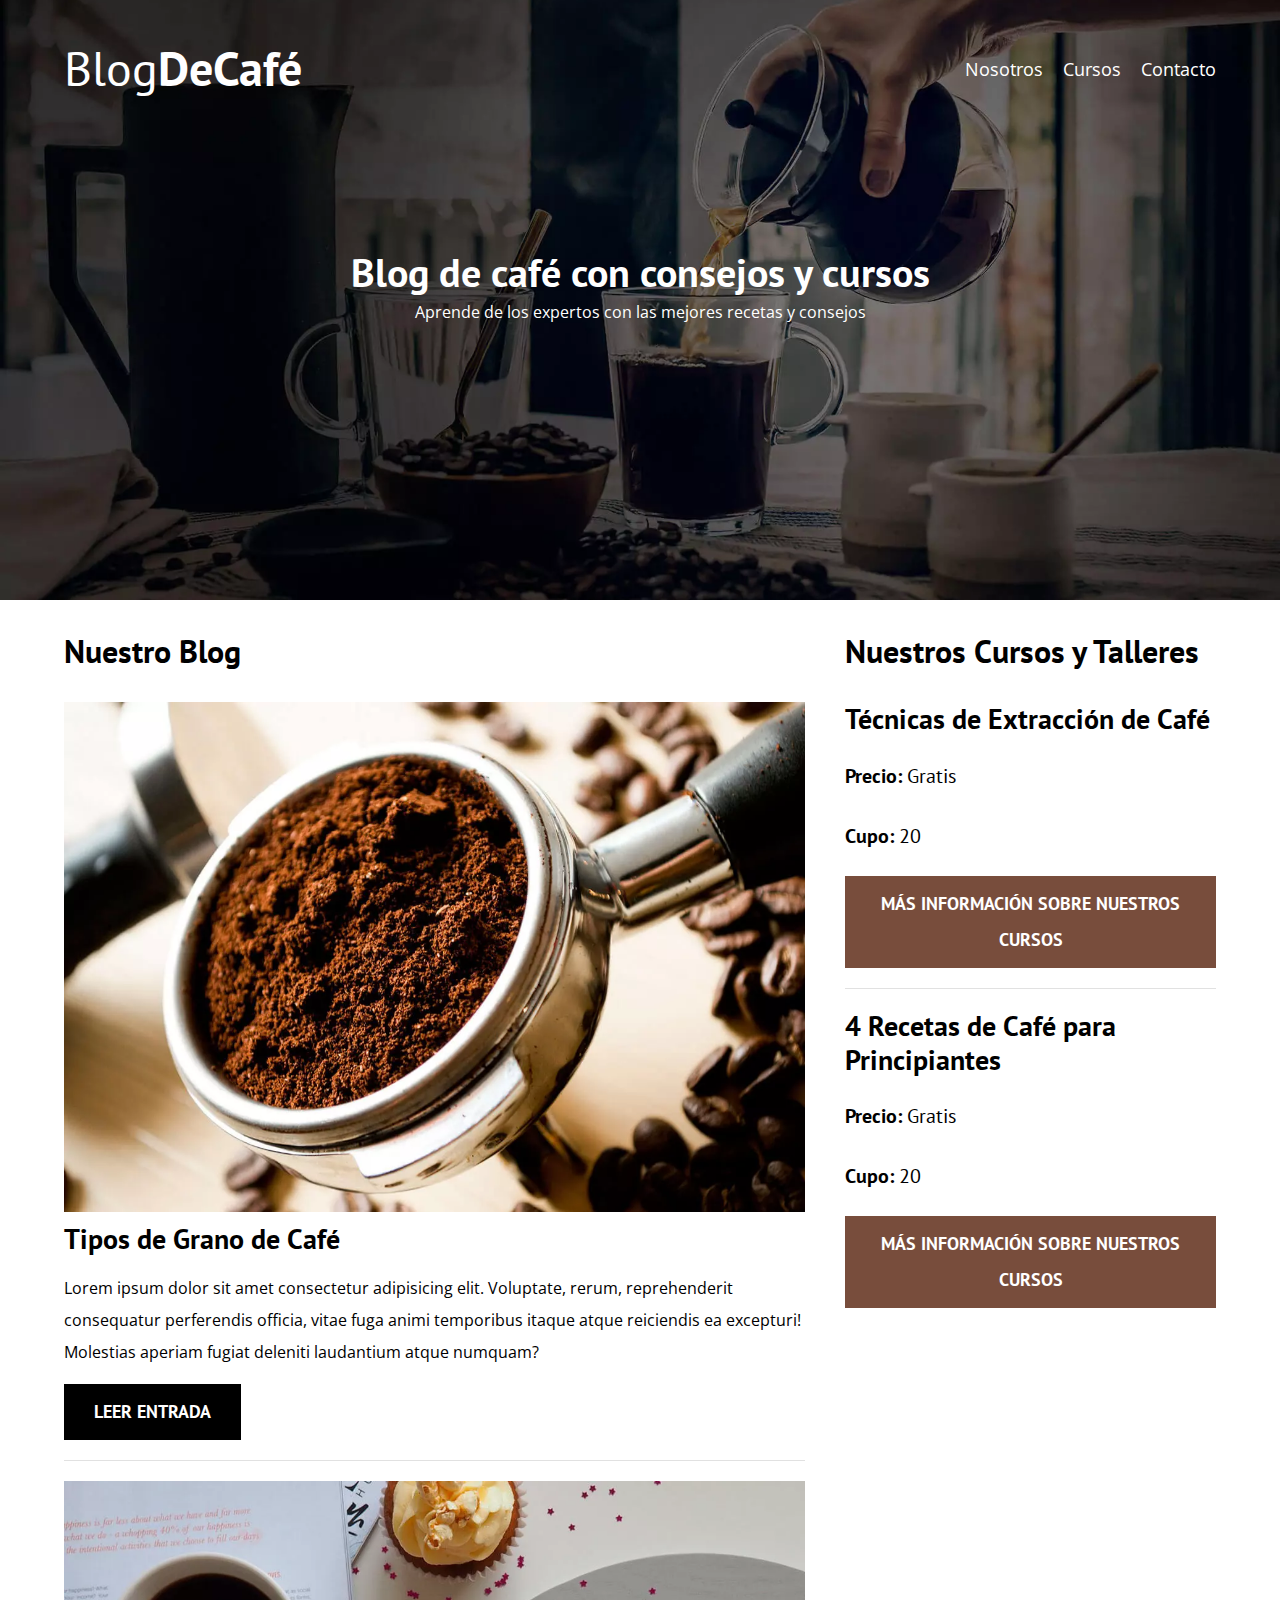
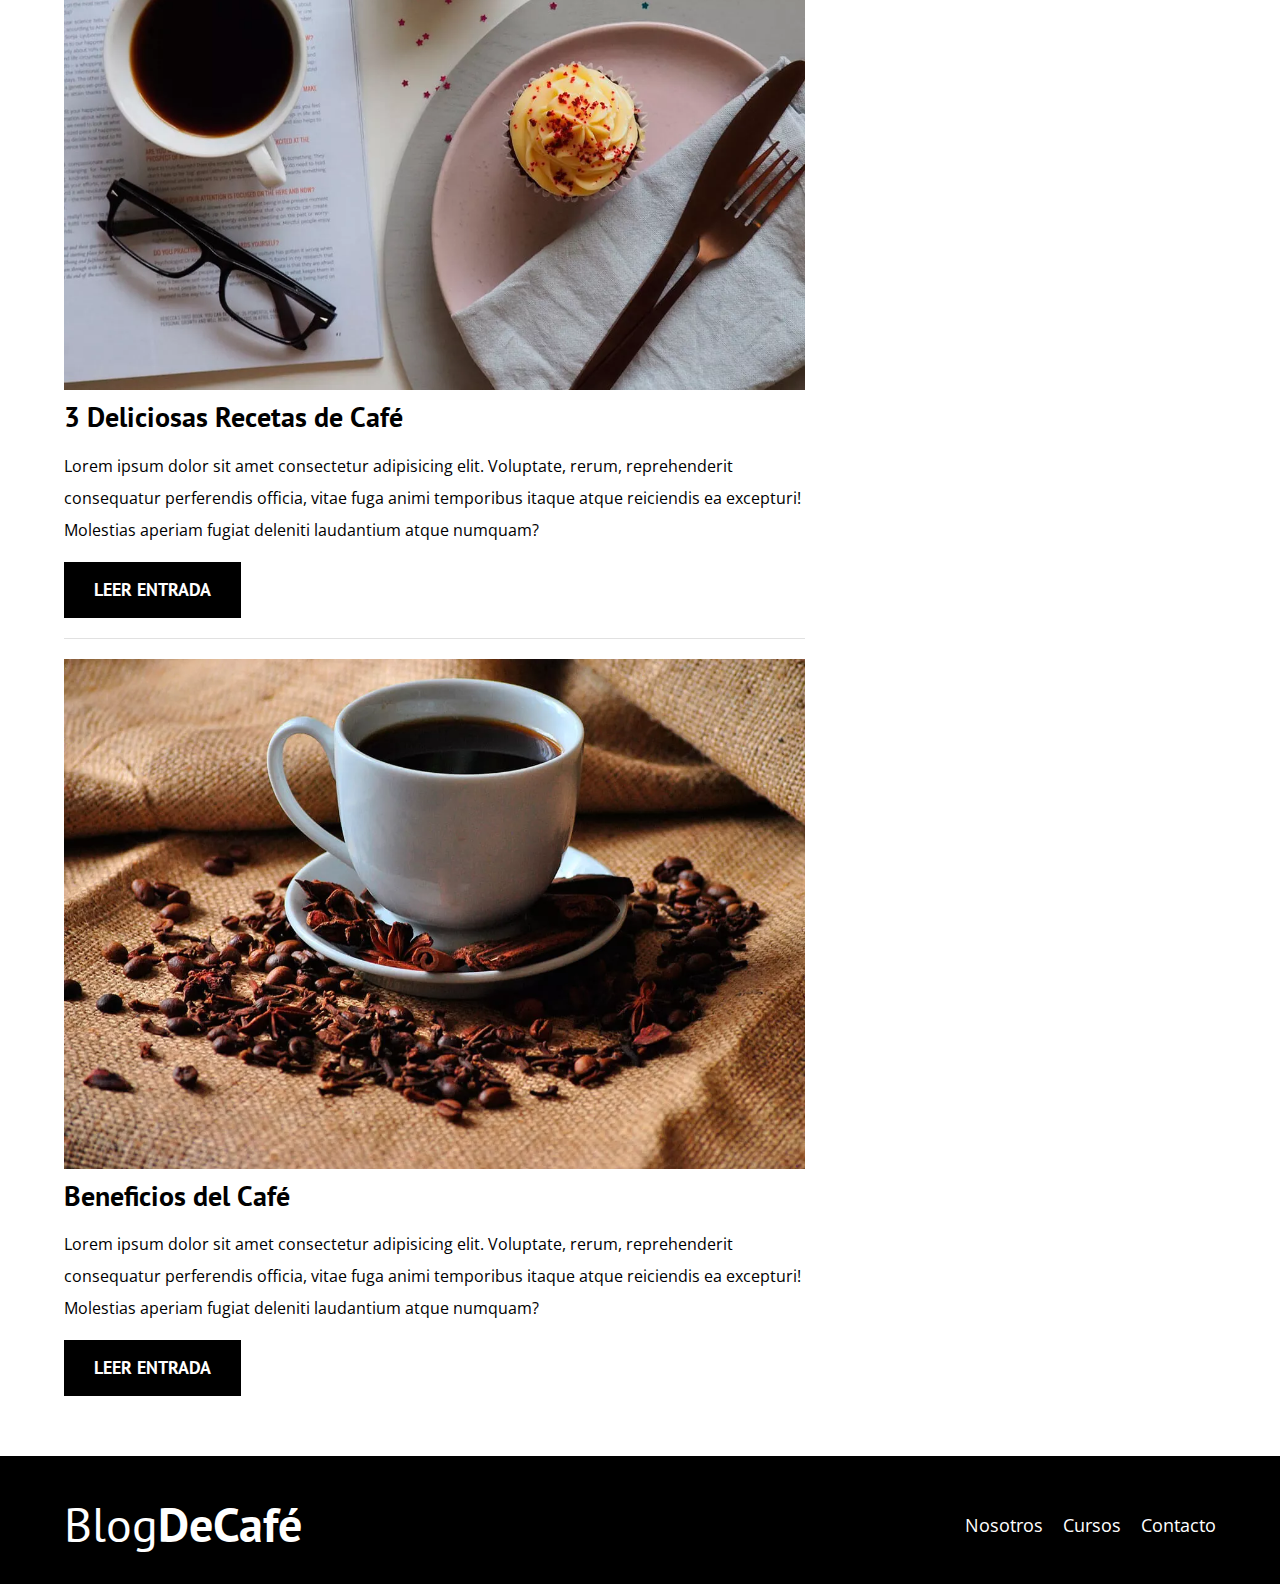
<file: index.html>
<!DOCTYPE html>
<html lang="en">
<head>
    <meta charset="UTF-8">
    <meta name="viewport" content="width=device-width, initial-scale=1.0">
    <title>BlogDeCafé</title>
    <meta name="description" content="Página web de blog de café">

    <!-- Prefetch -->
    <link rel="prefetch" href="nosotros.html" as="document">

    <!-- Preload -->
    <link rel="preload" href="css/normalize.css" as="style">
    <link rel="stylesheet" href="css/normalize.css">

    <link rel="preload" href="https://fonts.googleapis.com/css2?family=Open+Sans&family=PT+Sans:wght@400;700&display=swap"  crossorigin="crossorigin" as="font">
    <link href="https://fonts.googleapis.com/css2?family=Open+Sans&family=PT+Sans:wght@400;700&display=swap" rel="stylesheet">
    
    <link rel="preload" href="css/style.css" as="style">
    <link rel="stylesheet" href="css/style.css">
</head>
<body>

    <header class="header">

        <div class="contenedor">
            <div class="barra">
                <a class="logo" href="index.html">
                    <h1 class="logo__nombre no-margin centrar-texto">Blog<span class="logo__bold">DeCafé</span></h1>
                </a>

                <nav class="navegacion">
                    <a href="nosotros.html" class="navegacion__enlace">Nosotros</a>
                    <a href="cursos.html" class="navegacion__enlace">Cursos</a>
                    <a href="contacto.html" class="navegacion__enlace">Contacto</a>
                </nav>
            </div>
        </div>

        <div class="header__texto">
            <h2 class="no-margin">Blog de café con consejos y cursos</h2>
            <p class="no-margin">Aprende de los expertos con las mejores recetas y consejos</p>
        </div>
    </header>

    <div class="contenedor contenido-principal">
        <main class="blog">
            <h3>Nuestro Blog</h3>

            <article class="entrada">
                <div class="entrada__imagen">
                    <picture>
                        <source loading="lazy"  srcset="img/blog1.webp" type="image/webp">
                        <img loading="lazy" src="img/blog1.jpg" alt="imagen blog"> 
                    </picture>
                </div>

                <div class="entrada__contenido">
                    <h4 class="no-margin">Tipos de Grano de Café</h4>
                    <p>Lorem ipsum dolor sit amet consectetur adipisicing elit. Voluptate, rerum, reprehenderit consequatur perferendis officia, vitae fuga animi temporibus itaque atque reiciendis ea excepturi! Molestias aperiam fugiat deleniti laudantium atque numquam?</p>
                    <a href="entrada.html" class="boton boton--primario">Leer Entrada</a>
                </div>
            </article>

            <article class="entrada">
                <div class="entrada__imagen">
                    <picture>
                        <source loading="lazy"  srcset="img/blog2.webp" type="image/webp">
                        <img loading="lazy" src="img/blog2.jpg" alt="imagen blog"> 
                    </picture>
                </div>

                <div class="entrada__contenido">
                    <h4 class="no-margin">3 Deliciosas Recetas de Café</h4>
                    <p>Lorem ipsum dolor sit amet consectetur adipisicing elit. Voluptate, rerum, reprehenderit consequatur perferendis officia, vitae fuga animi temporibus itaque atque reiciendis ea excepturi! Molestias aperiam fugiat deleniti laudantium atque numquam?</p>
                    <a href="entrada.html" class="boton boton--primario">Leer Entrada</a>
                </div>
            </article>

            <article class="entrada">
                <div class="entrada__imagen">
                    <picture>
                        <source loading="lazy"  srcset="img/blog3.webp" type="image/webp">
                        <img loading="lazy" src="img/blog3.jpg" alt="imagen blog"> 
                    </picture>
                </div>

                <div class="entrada__contenido">
                    <h4 class="no-margin">Beneficios del Café</h4>
                    <p>Lorem ipsum dolor sit amet consectetur adipisicing elit. Voluptate, rerum, reprehenderit consequatur perferendis officia, vitae fuga animi temporibus itaque atque reiciendis ea excepturi! Molestias aperiam fugiat deleniti laudantium atque numquam?</p>
                    <a href="entrada.html" class="boton boton--primario">Leer Entrada</a>
                </div>
            </article>
        </main>
        <aside class="sidebar">
            <h3>Nuestros Cursos y Talleres</h3>

            <ul class="cursos no-padding">
                <li class="widget-curso">
                    <h4 class="no-margin">Técnicas de Extracción de Café</h4>
                    <p class="widget-curso__label">Precio: 
                        <span class="widget-curso__info">Gratis</span>
                    </p>
                    <p class="widget-curso__label">Cupo: 
                        <span class="widget-curso__info">20</span>
                    </p>
                    <a href="entrada.html" class="boton boton--secundario">Más Información sobre nuestros cursos</a>
                </li>

                <li class="widget-curso">
                    <h4 class="no-margin">4 Recetas de Café para Principiantes</h4>
                    <p class="widget-curso__label">Precio: 
                        <span class="widget-curso__info">Gratis</span>
                    </p>
                    <p class="widget-curso__label">Cupo: 
                        <span class="widget-curso__info">20</span>
                    </p>
                    <a href="entrada.html" class="boton boton--secundario">Más Información sobre nuestros cursos</a>
                </li>
            </ul>
        </aside>
    </div>

    <footer class="footer">
        <div class="contenedor">
            <div class="barra">
                <a class="logo" href="index.html">
                    <h1 class="logo__nombre no-margin centrar-texto">Blog<span class="logo__bold">DeCafé</span></h1>
                </a>

                <nav class="navegacion">
                    <a href="nosotros.html" class="navegacion__enlace">Nosotros</a>
                    <a href="cursos.html" class="navegacion__enlace">Cursos</a>
                    <a href="contacto.html" class="navegacion__enlace">Contacto</a>
                </nav>
            </div>
        </div>
    </footer>
    
    <script src="js/modernizr.js"></script>
</body>
</html>
</file>
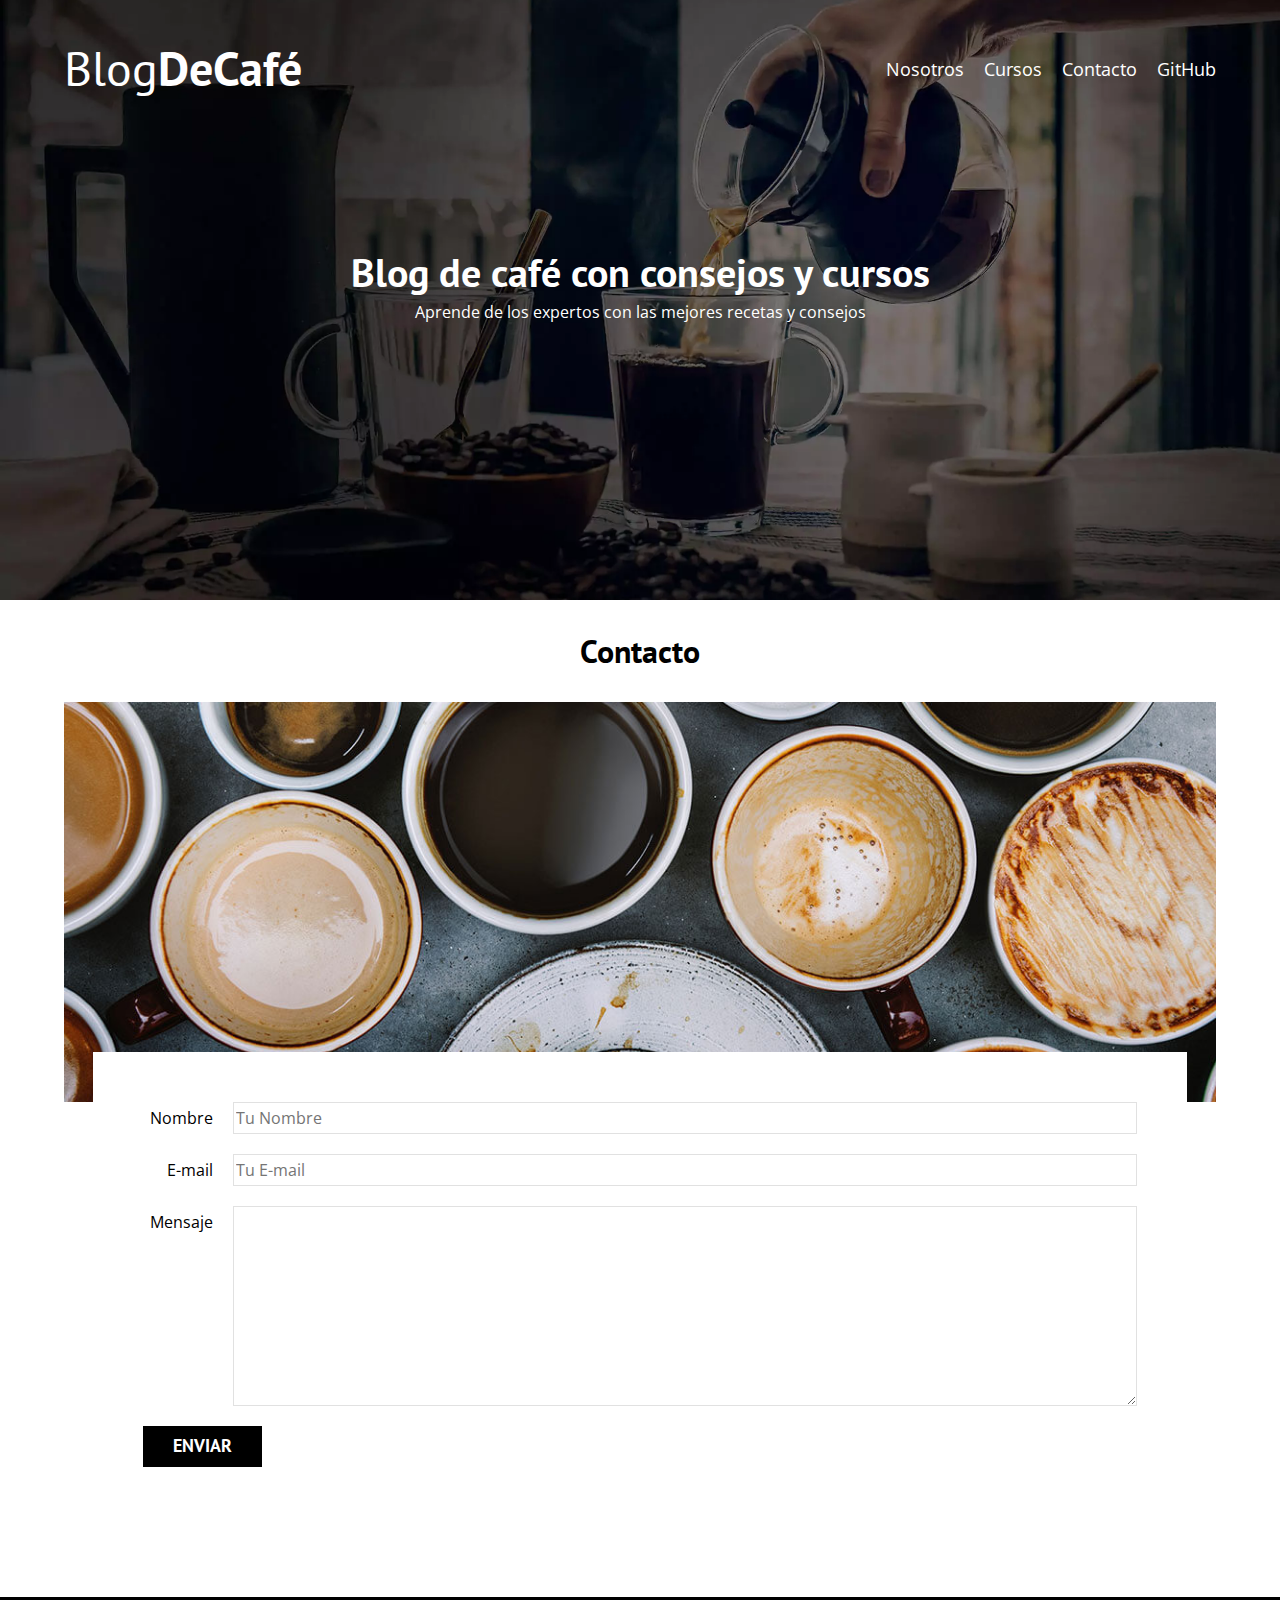
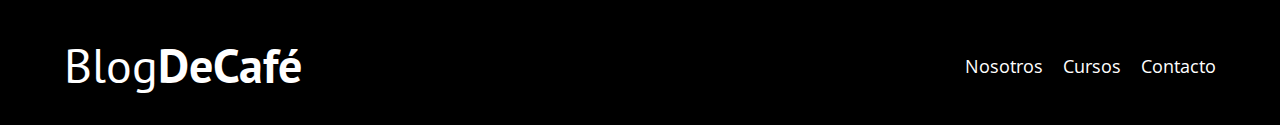
<file: contacto.html>
<!DOCTYPE html>
<html lang="en">
<head>
    <meta charset="UTF-8">
    <meta name="viewport" content="width=device-width, initial-scale=1.0">
    <title>BlogDeCafé</title>
    <link rel="stylesheet" href="css/normalize.css">
    <link href="https://fonts.googleapis.com/css2?family=Open+Sans&family=PT+Sans:wght@400;700&display=swap" rel="stylesheet">
    <link rel="stylesheet" href="css/style.css">
</head>
<body>

    <header class="header">

        <div class="contenedor">
            <div class="barra">
                <a class="logo" href="index.html">
                    <h1 class="logo__nombre no-margin centrar-texto">Blog<span class="logo__bold">DeCafé</span></h1>
                </a>

                <nav class="navegacion">
                    <a href="nosotros.html" class="navegacion__enlace">Nosotros</a>
                    <a href="cursos.html" class="navegacion__enlace">Cursos</a>
                    <a href="contacto.html" class="navegacion__enlace">Contacto</a>
                </nav>
            </div>
        </div>

        <div class="header__texto">
            <h2 id="heading" class="no-margin">Blog de café con consejos y cursos</h2>
            <p class="no-margin">Aprende de los expertos con las mejores recetas y consejos</p>
        </div>
    </header>

    <main class="contenedor">
        <h3 class="centrar-texto">Contacto</h3>

        <div class="contacto-bg"></div>

        <form class="formulario">
            <div class="campo">
                <label class="campo__label" for="nombre">Nombre</label>
                <input 
                    class="campo__field"
                    type="text" 
                    placeholder="Tu Nombre" 
                    id="nombre"
                >
            </div>
            <div class="campo">
                <label class="campo__label" for="email">E-mail</label>
                <input 
                    class="campo__field"
                    type="email" 
                    placeholder="Tu E-mail" 
                    id="email"
                >
            </div>
            <div class="campo">
                <label class="campo__label" for="mensaje">Mensaje</label>
                <textarea 
                    class="campo__field campo__field--textarea"
                    id="mensaje"
                ></textarea>
            </div>

            <div class="campo">
                <input type="submit" value="Enviar" class="boton boton--primario">
            </div>
        </form>

        
    </main>

    <footer class="footer">
        <div class="contenedor">
            <div class="barra">
                <a class="logo" href="index.html">
                    <h1 class="logo__nombre no-margin centrar-texto">Blog<span class="logo__bold">DeCafé</span></h1>
                </a>

                <nav class="navegacion">
                    <a href="nosotros.html" class="navegacion__enlace">Nosotros</a>
                    <a href="cursos.html" class="navegacion__enlace">Cursos</a>
                    <a href="contacto.html" class="navegacion__enlace">Contacto</a>
                </nav>
            </div>
        </div>
    </footer>
    <script src="js/modernizr.js"></script>
    <script src="js/app.js"></script>
</body>
</html>
</file>
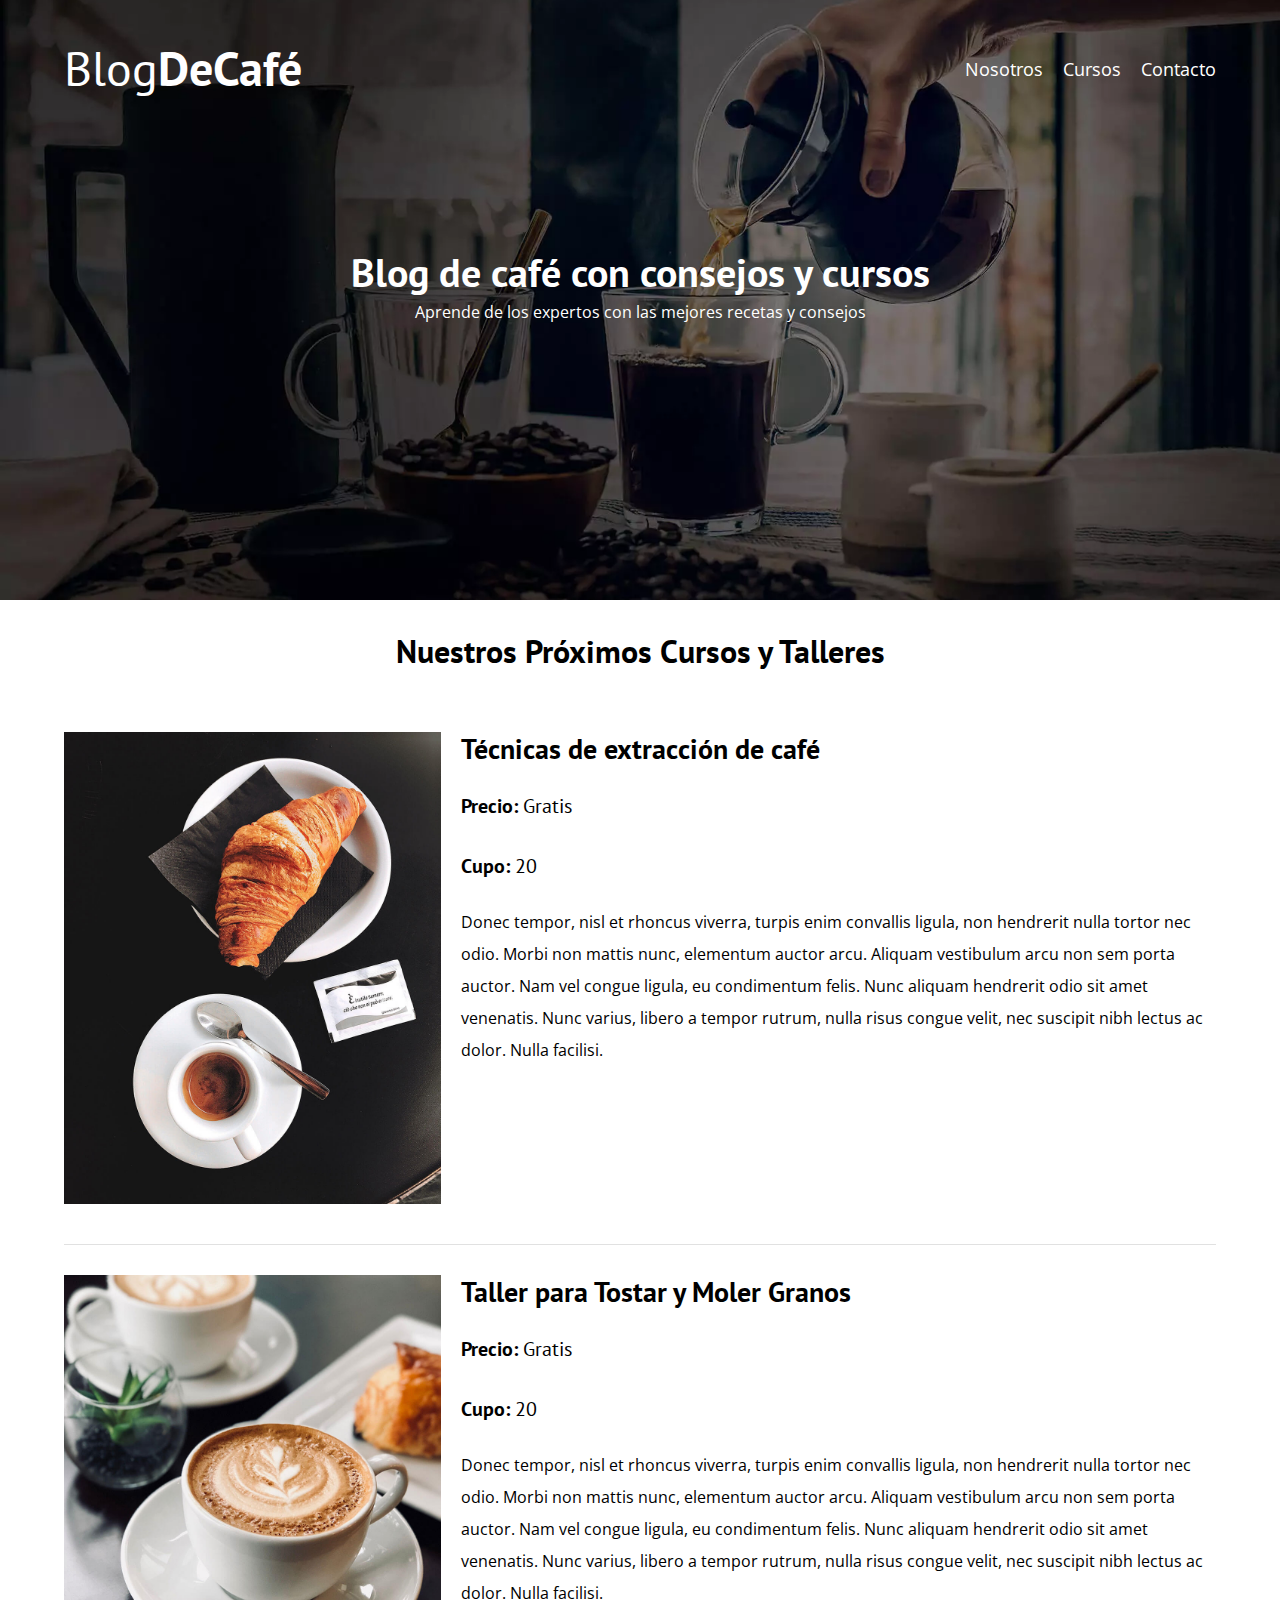
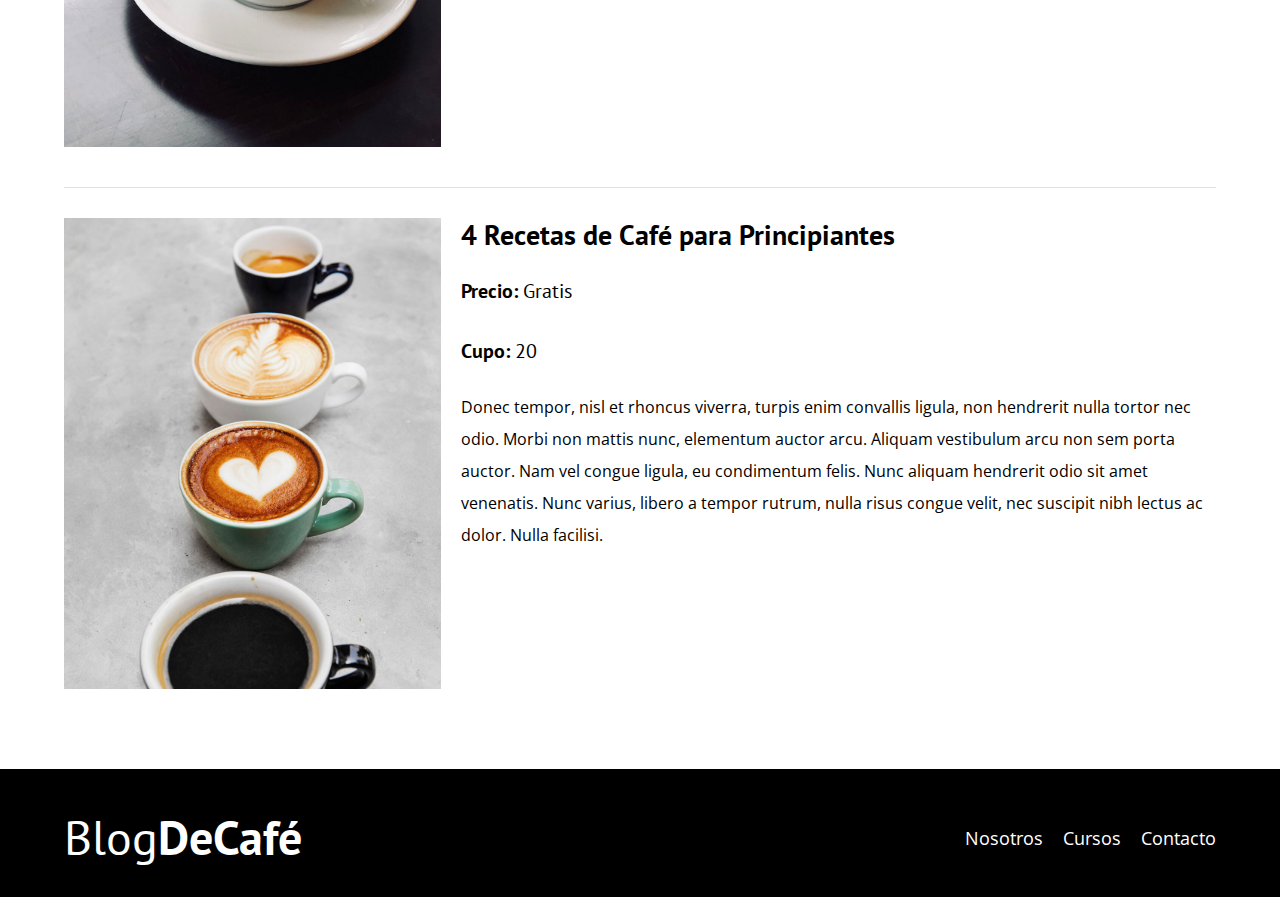
<file: cursos.html>
<!DOCTYPE html>
<html lang="en">
<head>
    <meta charset="UTF-8">
    <meta name="viewport" content="width=device-width, initial-scale=1.0">
    <title>BlogDeCafé</title>
    <link rel="stylesheet" href="css/normalize.css">
    <link href="https://fonts.googleapis.com/css2?family=Open+Sans&family=PT+Sans:wght@400;700&display=swap" rel="stylesheet">
    <link rel="stylesheet" href="css/style.css">
</head>
<body>

    <header class="header">

        <div class="contenedor">
            <div class="barra">
                <a class="logo" href="index.html">
                    <h1 class="logo__nombre no-margin centrar-texto">Blog<span class="logo__bold">DeCafé</span></h1>
                </a>

                <nav class="navegacion">
                    <a href="nosotros.html" class="navegacion__enlace">Nosotros</a>
                    <a href="cursos.html" class="navegacion__enlace">Cursos</a>
                    <a href="contacto.html" class="navegacion__enlace">Contacto</a>
                </nav>
            </div>
        </div>

        <div class="header__texto">
            <h2 class="no-margin">Blog de café con consejos y cursos</h2>
            <p class="no-margin">Aprende de los expertos con las mejores recetas y consejos</p>
        </div>
    </header>

    <main class="contenedor">
        <h3 class="centrar-texto">Nuestros Próximos Cursos y Talleres</h3>

        <div class="curso">
            <div class="curso__imagen">
                <img src="img/curso1.jpg" alt="Imagen del curso">
            </div>
            <div class="curso__informacion">
                <h4 class="no-margin">Técnicas de extracción de café</h4>
                <p class="curso__label">Precio: 
                    <span class="curso__info">Gratis</span>
                </p>
                <p class="curso__label">Cupo: 
                    <span class="curso__info">20</span>
                </p>
                <p class="curso__descripcion">
                    Donec tempor, nisl et rhoncus viverra, turpis enim convallis ligula, non hendrerit nulla tortor nec odio. Morbi non mattis nunc, elementum auctor arcu. Aliquam vestibulum arcu non sem porta auctor. Nam vel congue ligula, eu condimentum felis. Nunc aliquam hendrerit odio sit amet venenatis. Nunc varius, libero a tempor rutrum, nulla risus congue velit, nec suscipit nibh lectus ac dolor. Nulla facilisi.
                </p>
            </div> <!--.curso-informacion-->
        </div> <!--.curso -->

        <div class="curso">
            <div class="curso__imagen">
                <img src="img/curso2.jpg" alt="Imagen del curso">
            </div>
            <div class="curso__informacion">
                <h4 class="no-margin">Taller para Tostar y Moler Granos</h4>
                <p class="curso__label">Precio: 
                    <span class="curso__info">Gratis</span>
                </p>
                <p class="curso__label">Cupo: 
                    <span class="curso__info">20</span>
                </p>
                <p class="curso__descripcion">
                    Donec tempor, nisl et rhoncus viverra, turpis enim convallis ligula, non hendrerit nulla tortor nec odio. Morbi non mattis nunc, elementum auctor arcu. Aliquam vestibulum arcu non sem porta auctor. Nam vel congue ligula, eu condimentum felis. Nunc aliquam hendrerit odio sit amet venenatis. Nunc varius, libero a tempor rutrum, nulla risus congue velit, nec suscipit nibh lectus ac dolor. Nulla facilisi.
                </p>
            </div> <!--.curso-informacion-->
        </div> <!--.curso -->

        <div class="curso">
            <div class="curso__imagen">
                <img src="img/curso3.jpg" alt="Imagen del curso">
            </div>
            <div class="curso__informacion">
                <h4 class="no-margin">4 Recetas de Café para Principiantes</h4>
                <p class="curso__label">Precio: 
                    <span class="curso__info">Gratis</span>
                </p>
                <p class="curso__label">Cupo: 
                    <span class="curso__info">20</span>
                </p>
                <p class="curso__descripcion">
                    Donec tempor, nisl et rhoncus viverra, turpis enim convallis ligula, non hendrerit nulla tortor nec odio. Morbi non mattis nunc, elementum auctor arcu. Aliquam vestibulum arcu non sem porta auctor. Nam vel congue ligula, eu condimentum felis. Nunc aliquam hendrerit odio sit amet venenatis. Nunc varius, libero a tempor rutrum, nulla risus congue velit, nec suscipit nibh lectus ac dolor. Nulla facilisi.
                </p>
            </div> <!--.curso-informacion-->
        </div> <!--.curso -->

        
    </main>

    <footer class="footer">
        <div class="contenedor">
            <div class="barra">
                <a class="logo" href="index.html">
                    <h1 class="logo__nombre no-margin centrar-texto">Blog<span class="logo__bold">DeCafé</span></h1>
                </a>

                <nav class="navegacion">
                    <a href="nosotros.html" class="navegacion__enlace">Nosotros</a>
                    <a href="cursos.html" class="navegacion__enlace">Cursos</a>
                    <a href="contacto.html" class="navegacion__enlace">Contacto</a>
                </nav>
            </div>
        </div>
    </footer>
    <script src="js/modernizr.js"></script>
</body>
</html>
</file>
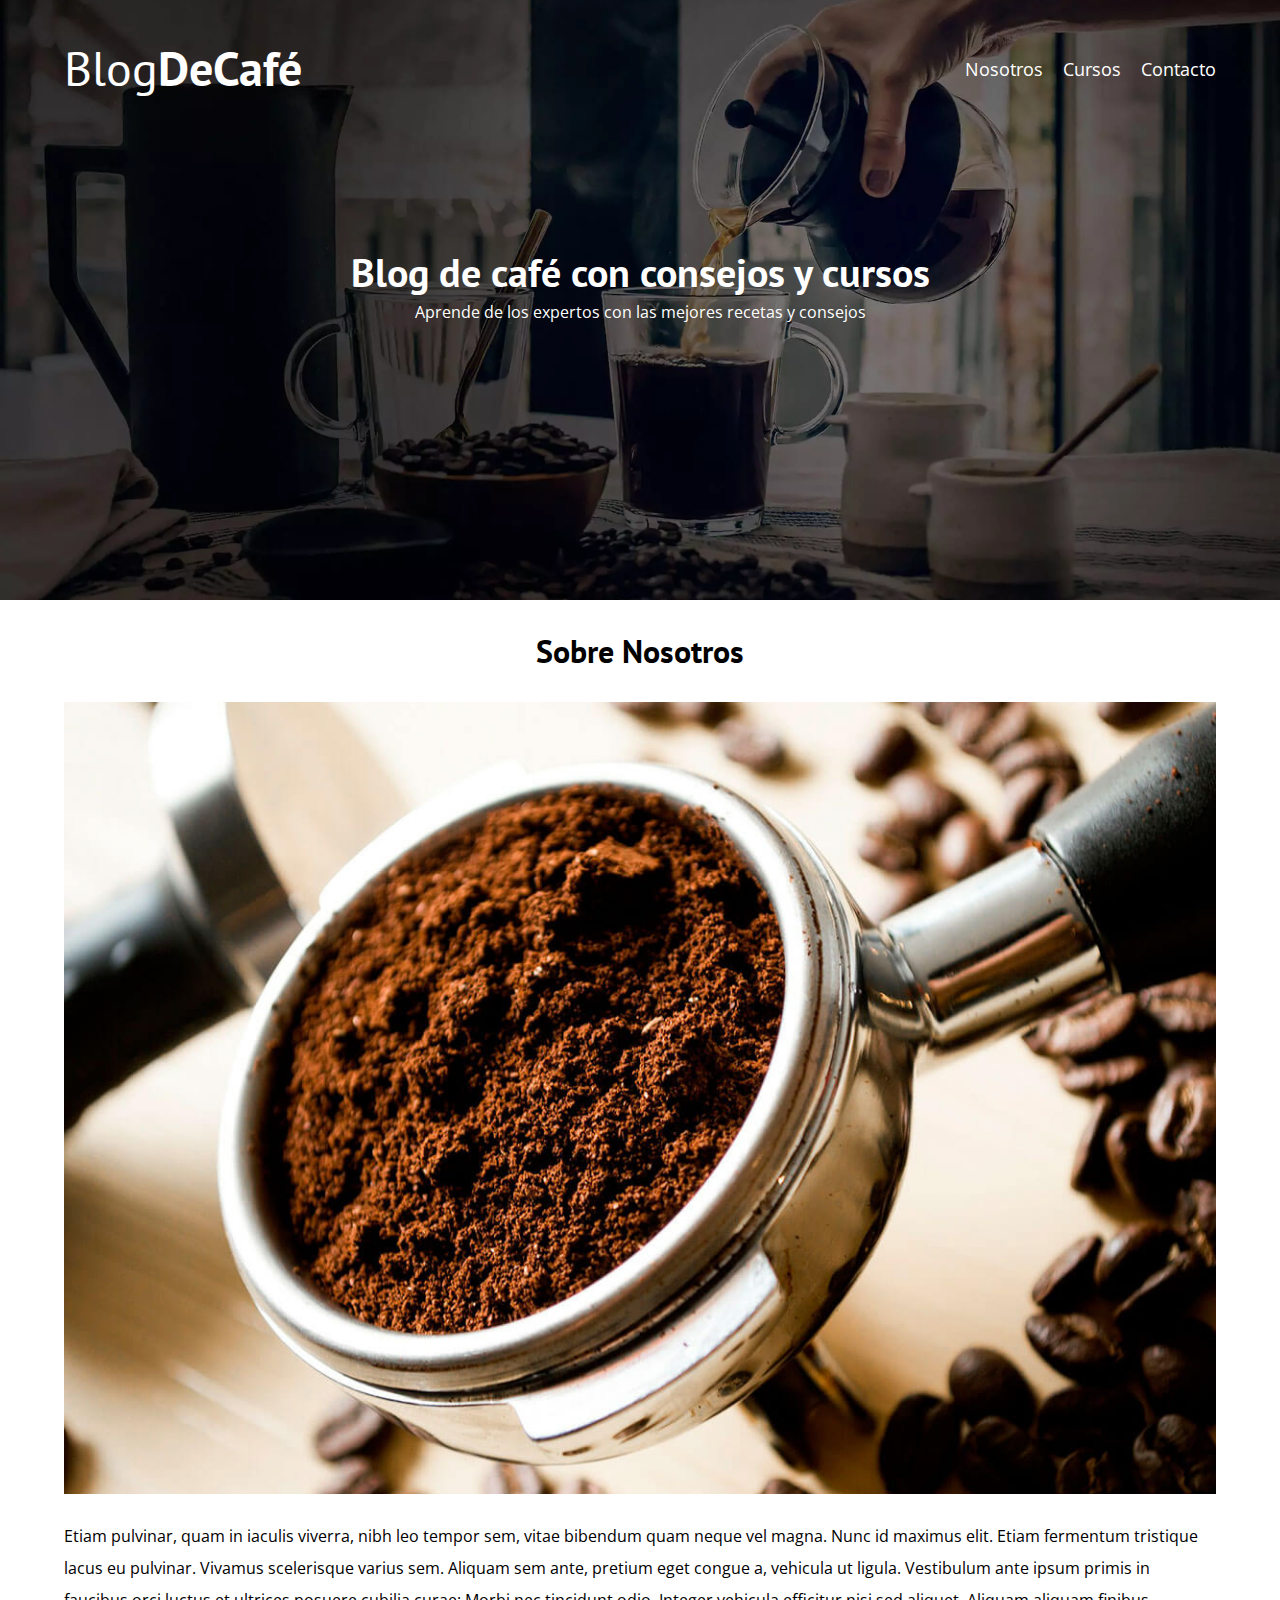
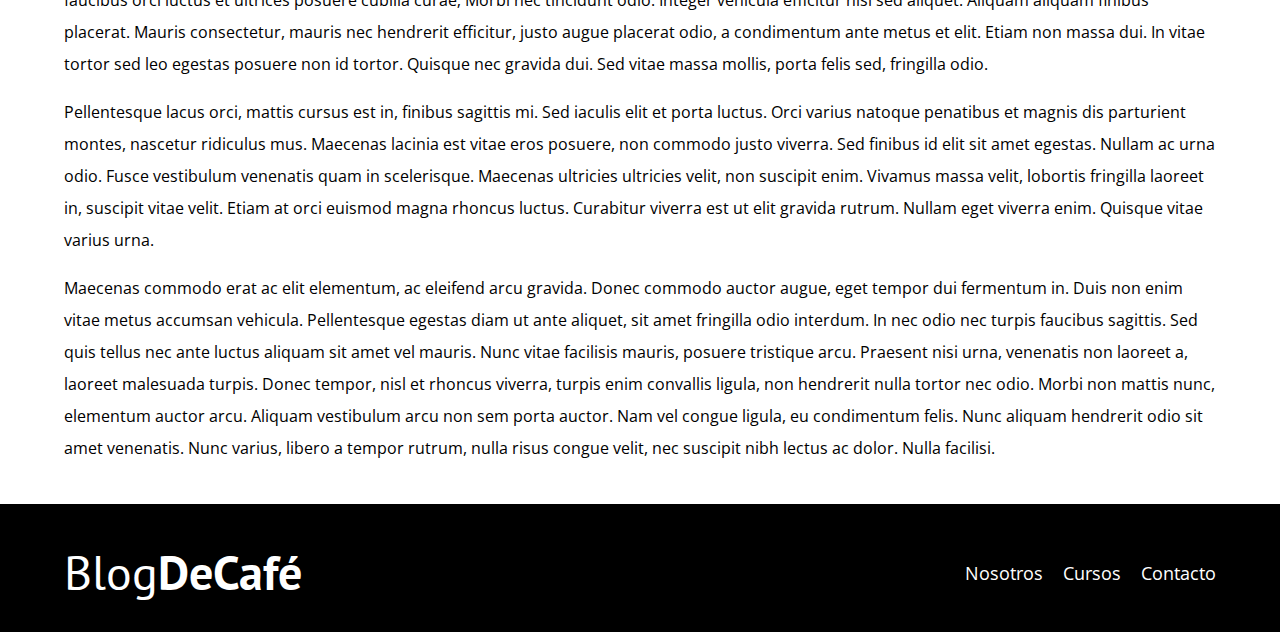
<file: entrada.html>
<!DOCTYPE html>
<html lang="en">
<head>
    <meta charset="UTF-8">
    <meta name="viewport" content="width=device-width, initial-scale=1.0">
    <title>BlogDeCafé</title>
    <link rel="stylesheet" href="css/normalize.css">
    <link href="https://fonts.googleapis.com/css2?family=Open+Sans&family=PT+Sans:wght@400;700&display=swap" rel="stylesheet">
    <link rel="stylesheet" href="css/style.css">
</head>
<body>

    <header class="header">

        <div class="contenedor">
            <div class="barra">
                <a class="logo" href="index.html">
                    <h1 class="logo__nombre no-margin centrar-texto">Blog<span class="logo__bold">DeCafé</span></h1>
                </a>

                <nav class="navegacion">
                    <a href="nosotros.html" class="navegacion__enlace">Nosotros</a>
                    <a href="cursos.html" class="navegacion__enlace">Cursos</a>
                    <a href="contacto.html" class="navegacion__enlace">Contacto</a>
                </nav>
            </div>
        </div>

        <div class="header__texto">
            <h2 class="no-margin">Blog de café con consejos y cursos</h2>
            <p class="no-margin">Aprende de los expertos con las mejores recetas y consejos</p>
        </div>
    </header>

    <main class="contenedor">
        <h3 class="centrar-texto">Sobre Nosotros</h3>

        <img src="img/blog1.jpg" alt="imagen del blog">

        <p>Etiam pulvinar, quam in iaculis viverra, nibh leo tempor sem, vitae bibendum quam neque vel magna. Nunc id maximus elit. Etiam fermentum tristique lacus eu pulvinar. Vivamus scelerisque varius sem. Aliquam sem ante, pretium eget congue a, vehicula ut ligula. Vestibulum ante ipsum primis in faucibus orci luctus et ultrices posuere cubilia curae; Morbi nec tincidunt odio. Integer vehicula efficitur nisi sed aliquet. Aliquam aliquam finibus placerat. Mauris consectetur, mauris nec hendrerit efficitur, justo augue placerat odio, a condimentum ante metus et elit. Etiam non massa dui. In vitae tortor sed leo egestas posuere non id tortor. Quisque nec gravida dui. Sed vitae massa mollis, porta felis sed, fringilla odio.</p>

        <p> Pellentesque lacus orci, mattis cursus est in, finibus sagittis mi. Sed iaculis elit et porta luctus. Orci varius natoque penatibus et magnis dis parturient montes, nascetur ridiculus mus. Maecenas lacinia est vitae eros posuere, non commodo justo viverra. Sed finibus id elit sit amet egestas. Nullam ac urna odio. Fusce vestibulum venenatis quam in scelerisque. Maecenas ultricies ultricies velit, non suscipit enim. Vivamus massa velit, lobortis fringilla laoreet in, suscipit vitae velit. Etiam at orci euismod magna rhoncus luctus. Curabitur viverra est ut elit gravida rutrum. Nullam eget viverra enim. Quisque vitae varius urna.</p>

        <p>Maecenas commodo erat ac elit elementum, ac eleifend arcu gravida. Donec commodo auctor augue, eget tempor dui fermentum in. Duis non enim vitae metus accumsan vehicula. Pellentesque egestas diam ut ante aliquet, sit amet fringilla odio interdum. In nec odio nec turpis faucibus sagittis. Sed quis tellus nec ante luctus aliquam sit amet vel mauris. Nunc vitae facilisis mauris, posuere tristique arcu. Praesent nisi urna, venenatis non laoreet a, laoreet malesuada turpis. Donec tempor, nisl et rhoncus viverra, turpis enim convallis ligula, non hendrerit nulla tortor nec odio. Morbi non mattis nunc, elementum auctor arcu. Aliquam vestibulum arcu non sem porta auctor. Nam vel congue ligula, eu condimentum felis. Nunc aliquam hendrerit odio sit amet venenatis. Nunc varius, libero a tempor rutrum, nulla risus congue velit, nec suscipit nibh lectus ac dolor. Nulla facilisi.</p>
    </main>

    <footer class="footer">
        <div class="contenedor">
            <div class="barra">
                <a class="logo" href="index.html">
                    <h1 class="logo__nombre no-margin centrar-texto">Blog<span class="logo__bold">DeCafé</span></h1>
                </a>

                <nav class="navegacion">
                    <a href="nosotros.html" class="navegacion__enlace">Nosotros</a>
                    <a href="cursos.html" class="navegacion__enlace">Cursos</a>
                    <a href="contacto.html" class="navegacion__enlace">Contacto</a>
                </nav>
            </div>
        </div>
    </footer>
    <script src="js/modernizr.js"></script>
</body>
</html>
</file>
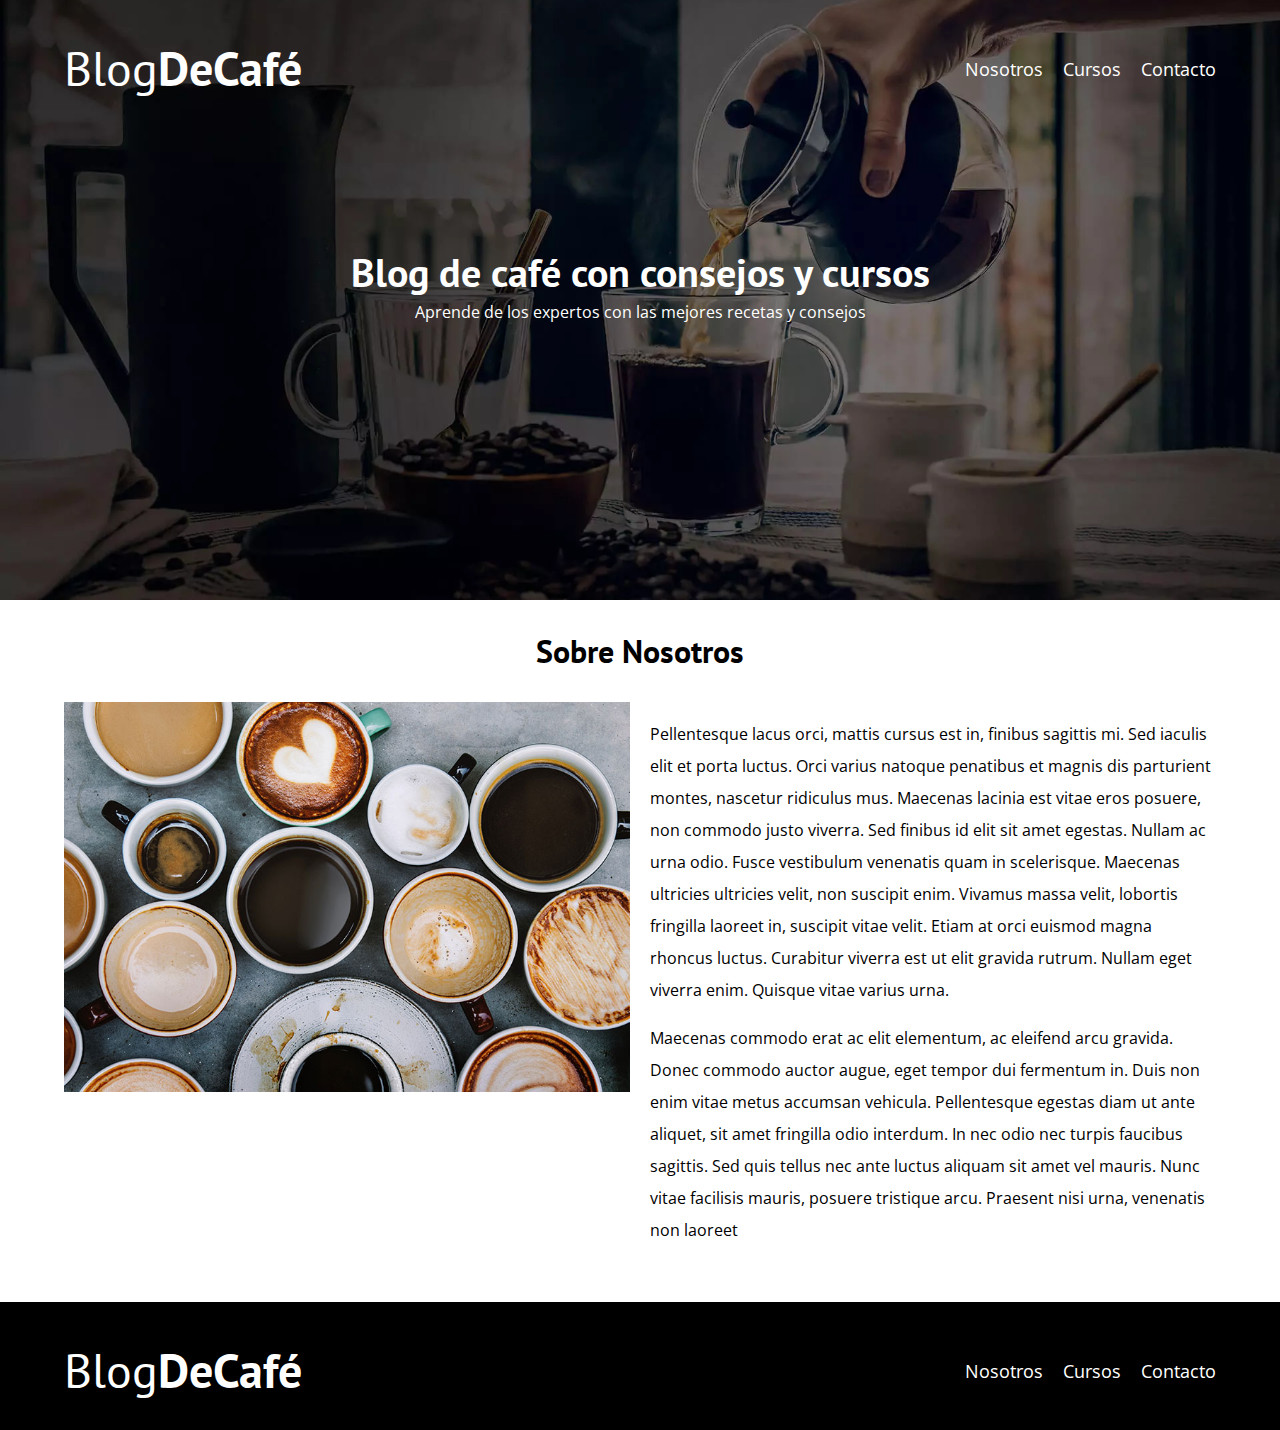
<file: nosotros.html>
<!DOCTYPE html>
<html lang="en">
<head>
    <meta charset="UTF-8">
    <meta name="viewport" content="width=device-width, initial-scale=1.0">
    <title>BlogDeCafé</title>
    <link rel="stylesheet" href="css/normalize.css">
    <link href="https://fonts.googleapis.com/css2?family=Open+Sans&family=PT+Sans:wght@400;700&display=swap" rel="stylesheet">
    <link rel="stylesheet" href="css/style.css">
</head>
<body>

    <header class="header">

        <div class="contenedor">
            <div class="barra">
                <a class="logo" href="index.html">
                    <h1 class="logo__nombre no-margin centrar-texto">Blog<span class="logo__bold">DeCafé</span></h1>
                </a>

                <nav class="navegacion">
                    <a href="nosotros.html" class="navegacion__enlace">Nosotros</a>
                    <a href="cursos.html" class="navegacion__enlace">Cursos</a>
                    <a href="contacto.html" class="navegacion__enlace">Contacto</a>
                </nav>
            </div>
        </div>

        <div class="header__texto">
            <h2 class="no-margin">Blog de café con consejos y cursos</h2>
            <p class="no-margin">Aprende de los expertos con las mejores recetas y consejos</p>
        </div>
    </header>

    <main class="contenedor">
        <h3 class="centrar-texto">Sobre Nosotros</h3>

        <div class="sobre-nosotros">
            <div class="sobre-nosotros__imagen">
                <img src="img/nosotros.jpg" alt="imagen nosotros">
            </div>

            <div class="sobre-nosotros__texto">
                <p>Pellentesque lacus orci, mattis cursus est in, finibus sagittis mi. Sed iaculis elit et porta luctus. Orci varius natoque penatibus et magnis dis parturient montes, nascetur ridiculus mus. Maecenas lacinia est vitae eros posuere, non commodo justo viverra. Sed finibus id elit sit amet egestas. Nullam ac urna odio. Fusce vestibulum venenatis quam in scelerisque. Maecenas ultricies ultricies velit, non suscipit enim. Vivamus massa velit, lobortis fringilla laoreet in, suscipit vitae velit. Etiam at orci euismod magna rhoncus luctus. Curabitur viverra est ut elit gravida rutrum. Nullam eget viverra enim. Quisque vitae varius urna.</p>

                <p>Maecenas commodo erat ac elit elementum, ac eleifend arcu gravida. Donec commodo auctor augue, eget tempor dui fermentum in. Duis non enim vitae metus accumsan vehicula. Pellentesque egestas diam ut ante aliquet, sit amet fringilla odio interdum. In nec odio nec turpis faucibus sagittis. Sed quis tellus nec ante luctus aliquam sit amet vel mauris. Nunc vitae facilisis mauris, posuere tristique arcu. Praesent nisi urna, venenatis non laoreet</p>
            </div>
        </div>
    </main>

    <footer class="footer">
        <div class="contenedor">
            <div class="barra">
                <a class="logo" href="index.html">
                    <h1 class="logo__nombre no-margin centrar-texto">Blog<span class="logo__bold">DeCafé</span></h1>
                </a>

                <nav class="navegacion">
                    <a href="nosotros.html" class="navegacion__enlace">Nosotros</a>
                    <a href="cursos.html" class="navegacion__enlace">Cursos</a>
                    <a href="contacto.html" class="navegacion__enlace">Contacto</a>
                </nav>
            </div>
        </div>
    </footer>
    
    <script src="js/modernizr.js"></script>
</body>
</html>
</file>
<file: css/style.css>
:root {
    --fuenteHeading: 'PT Sans', sans-serif;
    --fuenteParrafos: 'Open Sans', sans-serif;

    --primario: #784D3C;
    --gris: #e1e1e1;
    --blanco: #ffffff;
    --negro: #000000;
}

html {
    box-sizing: border-box;
    font-size: 62.5%;
    /* 1 rem = 10px */
}

*,
*:before,
*:after {
    box-sizing: inherit;
}

body {
    font-family: var(--fuenteParrafos);
    font-size: 1.6rem;
    line-height: 2;
}

/** Globales **/
.contenedor {
    width: min(90%, 120rem);
    margin: 0 auto;
}

a {
    text-decoration: none;
}

h1,
h2,
h3,
h4 {
    font-family: var(--fuenteHeading);
    line-height: 1.2;
}

h1 {
    font-size: 4.8rem;
}

h2 {
    font-size: 4rem;
}

h3 {
    font-size: 3.2rem;
}

h4 {
    font-size: 2.8rem;
}

img {
    max-width: 100%;
}

/** Utilidades **/
.no-margin {
    margin: 0;
}

.no-padding {
    padding: 0;
}

.centrar-texto {
    text-align: center;
}

/** Header **/
.webp .header {
    background-image: url(../img/banner.webp);
}

.no-webp .header {
    background-image: url(../img/banner.jpg);
}

.header {
    height: 60rem;
    background-size: cover;
    background-repeat: no-repeat;
    background-position: center center;
}

.header__texto {
    text-align: center;
    color: var(--blanco);
    margin-top: 5rem;
}

@media (min-width: 768px) {
    .header__texto {
        margin-top: 15rem;
    }
}

.barra {
    padding-top: 4rem;
}

@media (min-width: 768px) {
    .barra {
        display: flex;
        justify-content: space-between;
        align-items: center;
    }
}

.logo {
    color: var(--blanco);

}

.logo__nombre {
    font-weight: 400;
}

.logo__bold {
    font-weight: 700;
}

@media (min-width: 768px) {
    .navegacion {
        display: flex;
        gap: 2rem;
    }
}

.navegacion__enlace {
    display: block;
    text-align: center;
    font-size: 1.8rem;
    color: var(--blanco);
}

@media (min-width: 768px) {
    .contenido-principal {
        display: grid;
        grid-template-columns: 2fr 1fr;
        column-gap: 4rem;
    }
}

.entrada {
    border-bottom: 1px solid var(--gris);
    margin-bottom: 2rem;
}

.entrada:last-of-type {
    border: none;
    margin-bottom: 0;
}

.boton {
    display: block;
    font-family: var(--fuenteHeading);
    color: var(--blanco);
    text-align: center;
    padding: 1rem 3rem;
    font-size: 1.8rem;
    text-transform: uppercase;
    font-weight: 700;
    margin-bottom: 2rem;
    border: none;
}

@media (min-width: 768px) {
    .boton {
        display: inline-block;

    }
}

.boton:hover {
    cursor: pointer;
}

.boton--primario {
    background-color: var(--negro);
}

.boton--secundario {
    background-color: var(--primario);
}

.cursos {
    list-style: none;
}

.widget-curso {
    border-bottom: 1px solid var(--gris);
    margin-bottom: 2rem;
}

.widget-curso:last-of-type {
    border: none;
    margin-bottom: 0;
}

.widget-curso__label {
    font-family: var(--fuenteHeading);
    font-weight: bold;
}

.widget-curso__info {
    font-weight: normal;
}

.widget-curso__label,
.widget-curso__info {
    font-size: 2rem;
}

.footer {
    background-color: var(--negro);
    padding-bottom: 3rem;
    margin-top: 4rem;
}

/** Sobre Nosotros **/
@media (min-width: 768px) {
    .sobre-nosotros {
        display: grid;
        grid-template-columns: repeat(2, 1fr);
        column-gap: 2rem;
    }
}

/** Cursos **/
.curso {
    padding: 3rem 0;
    border-bottom: 1px solid var(--gris);
}

@media (min-width: 768px) {
    .curso {
        display: grid;
        grid-template-columns: 1fr 2fr;
        column-gap: 2rem;
    }
}

.curso:last-of-type {
    border: none;
}

.curso__label {
    font-family: var(--fuenteHeading);
    font-weight: bold;
}

.curso__info {
    font-weight: normal;
}

.curso__label,
.curso__info {
    font-size: 2rem;
}

/** Contacto **/

.error {
    background-color: #f05;
    text-align: center;
    padding: 1.5rem;
    color: var(--blanco);
    text-transform: uppercase;
    font-weight: 900;
}

.correcto {
    background-color: #0f0;
    text-align: center;
    padding: 1.5rem;
    color: var(--negro);
    text-transform: uppercase;
    font-weight: 900;
}

.contacto-bg {
    background-image: url(../img/contacto.jpg);
    height: 40rem;
    background-size: cover;
    background-repeat: no-repeat;
}

.formulario {
    background-color: var(--blanco);
    margin: -5rem auto 0 auto;
    width: 95%;
    padding: 5rem;
}

.campo {
    display: flex;
    margin-bottom: 2rem;
}

.campo__label {
    flex: 0 0 9rem;
    text-align: right;
    padding-right: 2rem;
}

.campo__field {
    flex: 1;
    border: 1px solid var(--gris);
}

.campo__field--textarea {
    height: 20rem;
}
</file>
